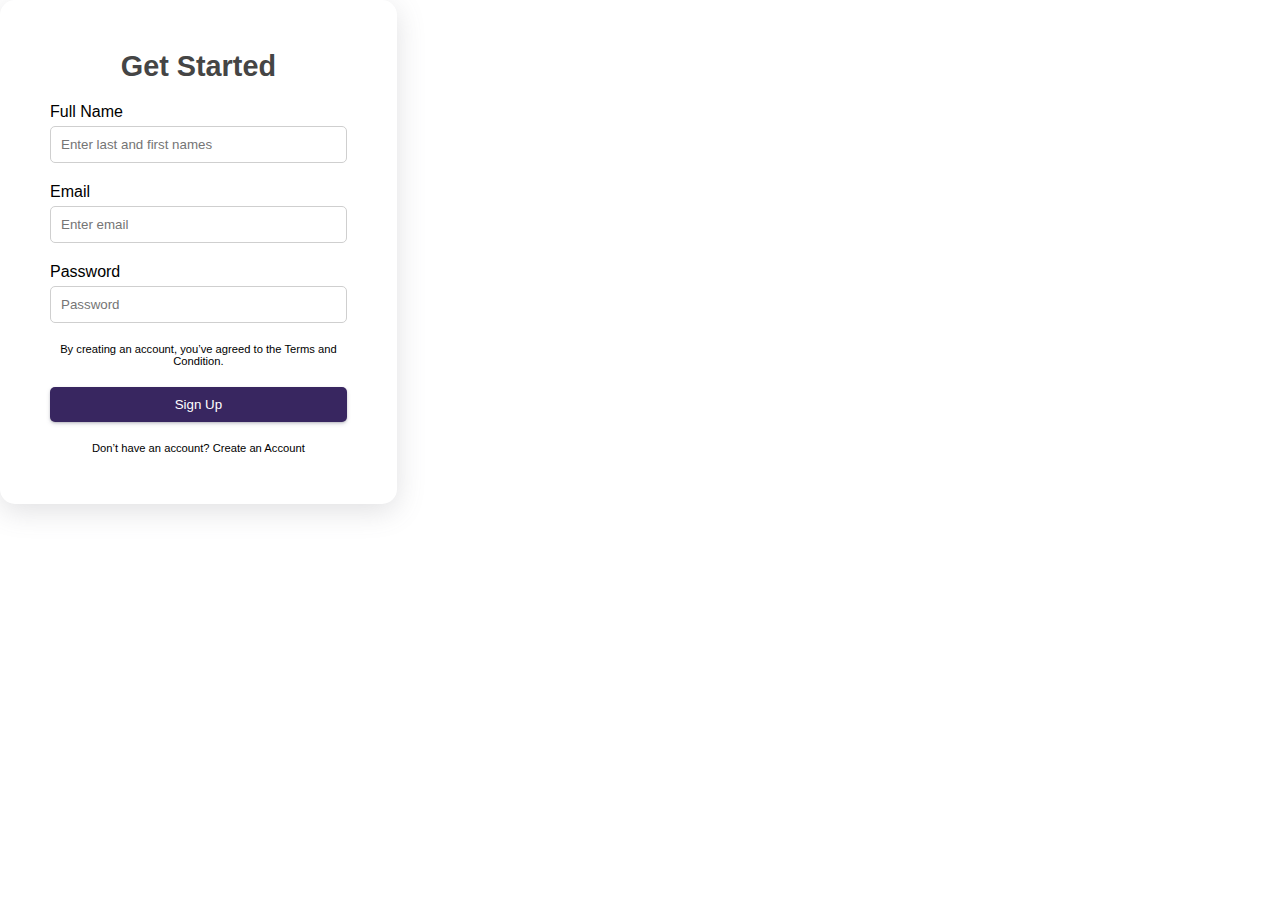
<file: getStarted.html>
<!DOCTYPE html>
<html lang="en">
<head>
    <meta charset="UTF-8">
    <meta name="viewport" content="width=device-width, initial-scale=1.0">
    <title>Document</title>
    <link rel="stylesheet" href="getStarted.css">
</head>
<body>
    <div class="mainContainer">


    <main>
        <h3>Get Started</h3>
        <form>
            <div class="input-field">
                <span>Full Name</span>
                <input type="text" placeholder="Enter last and first names">
            </div>
            <div class="input-field">
                <span>Email</span>
                <input type="text" placeholder="Enter email">
            </div>
            <div class="input-field">
                <span>Password</span>
                <input type="text" placeholder="Password">
            </div>
            <p>By creating an account, you’ve agreed to the <span>Terms</span> and <span>Condition.</span></p>
            <button>Sign Up</button>
        </form>
        <p>Don’t have an account? <span>Create an Account</span></p>
    </main>
</div>
</body>
</html>
</file>
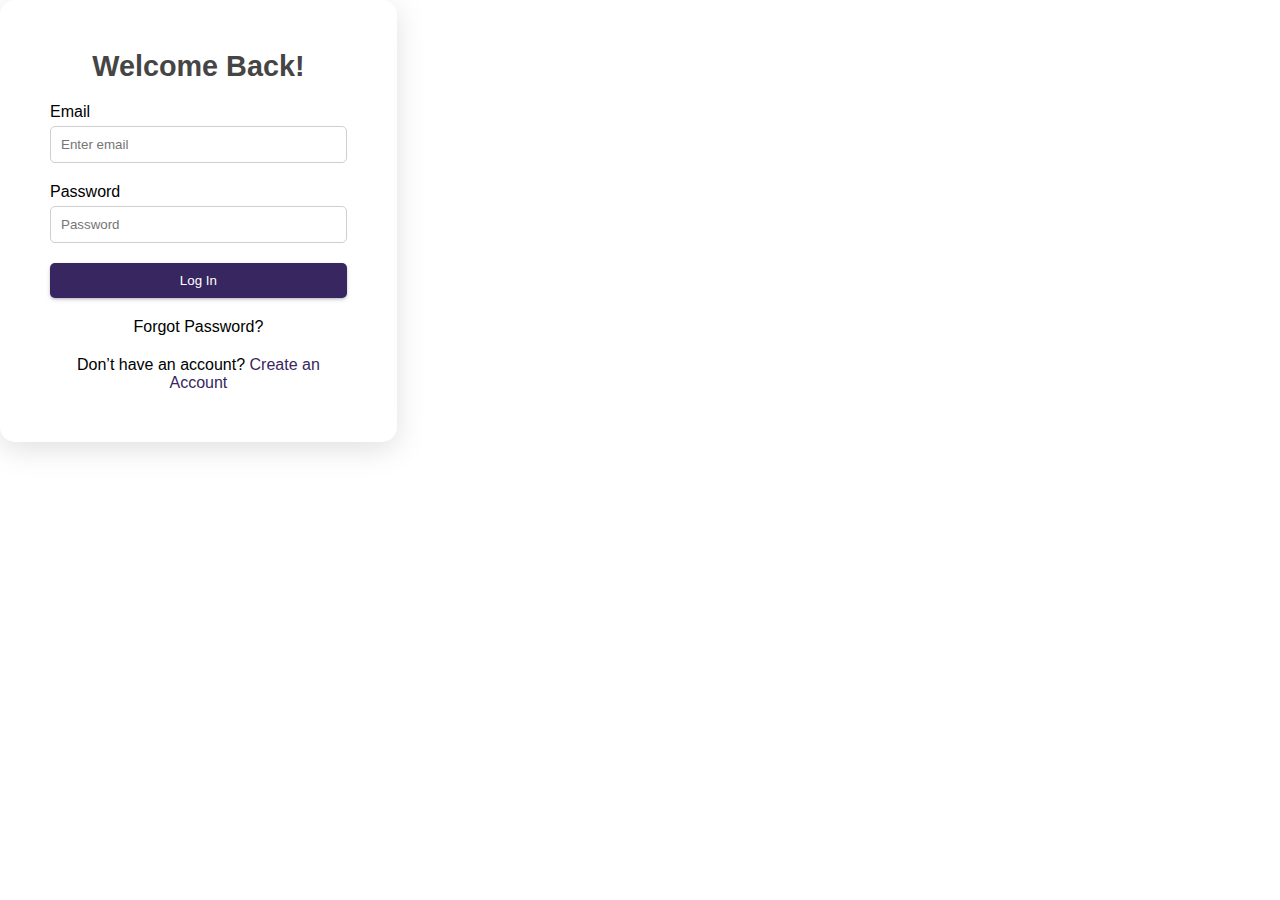
<file: login.html>
<!DOCTYPE html>
<html lang="en">
<head>
    <meta charset="UTF-8">
    <meta name="viewport" content="width=device-width, initial-scale=1.0">
    <title>Document</title>
    <link rel="stylesheet" href="getStarted.css">
</head>
<body>
   <div class="mainContainer">
    <div class="main">

        <h3>Welcome Back!</h3>
        <form>
            <div class="input-field">
                <span>Email</span>
                <input type="text" placeholder="Enter email">
            </div>
            <div class="input-field">
                <span>Password</span>
                <input type="text" placeholder="Password">
            </div>
            <button>Log In</button>
        </form>
        <p>Forgot Password?</p>
        <p>Don’t have an account? <span class="change">Create an Account</span></p>
    </div>
   </div> 
</body>
</html>
</file>
<file: getStarted.css>
* {
  margin: 0;
  padding: 0;
  box-sizing: border-box;
  font-family: "Alegreya Sans SC", sans-serif;
  font-family: "Montserrat", sans-serif;
  font-family: "Roboto", sans-serif;
}
div.reset,
div.mainContainer1,
div.mainContainer2 {
  width: 100%;
  height: 100vh;
  background-color: rgba(18, 18, 18, 0.8);
  display: flex;
  justify-content: center;
  align-items: center;
  position: absolute;
  z-index: 9999;
  visibility: hidden;
}
div.show1 {
  visibility: visible;
}

div.main,
main {
  width: 31%;
  height: auto;
  padding: 50px;
  border-radius: 15px;
  box-shadow: rgba(100, 100, 111, 0.2) 0px 7px 29px 0px;
  background-color: white;
  display: flex;
  flex-direction: column;
  row-gap: 20px;
}
div.main form div.input-field,
main form div.input-field {
  width: 100%;
  height: auto;
  display: flex;
  flex-direction: column;
  row-gap: 5px;
}
div.main form,
main form {
  display: flex;
  flex-direction: column;
  row-gap: 20px;
}
div.mainContainer1 div.main div.close {
  width: 10%;
  height: 22px;
  display: flex;
  justify-content: flex-end;
  align-self: flex-end;
}
div.mainContainer2 div.main div.close,
div.reset div.resetMain div.close {
  width: 10%;
  height: 22px;
  display: flex;
  justify-content: flex-end;
  align-self: flex-end;
}
div.verify h3,
div.resetMain h3,
div.main h3,
main h3 {
  font-size: 1.8rem;
  font-weight: 600;
  color: rgba(69, 69, 69, 1);
  text-align: center;
}
div.main form div.input-field input,
main form div.input-field input {
  border: 1px solid rgba(207, 207, 207, 1);
  width: 100%;
  padding: 10px 10px;
  border-radius: 5px;
}
main form p,
main p {
  font-size: 0.7rem;
  text-align: center;
}
div.main form button,
main form button {
  width: 100%;
  background-color: rgba(56, 38, 96, 1);
  border-radius: 5px;
  padding: 10px 0;
  border: none;
  outline: none;
  color: white;
  box-shadow: rgba(50, 50, 93, 0.25) 0px 2px 5px -1px,
    rgba(0, 0, 0, 0.3) 0px 1px 3px -1px;
}
div.main p {
  text-align: center;
}
div.main .change {
  color: rgba(56, 38, 96, 1);
}
div.reset div.verify,
div.reset div.resetMain {
  width: 31%;
  height: auto;
  padding: 50px 50px 120px 50px;
  border-radius: 15px;
  box-shadow: rgba(100, 100, 111, 0.2) 0px 7px 29px 0px;
  background-color: white;
  display: flex;
  flex-direction: column;
  row-gap: 20px;
}
div.reset div.verify {
  row-gap: 30px;
}
div.reset div.resetMain form div {
  display: flex;
  flex-direction: column;
  row-gap: 5px;
}
div.reset div.resetMain form {
  display: flex;
  flex-direction: column;
  row-gap: 50px;
}
div.reset div.verify p,
div.reset div.resetMain p {
  width: 80%;
  text-align: center;
  margin: auto;
}
div.reset div.resetMain div.input input {
  border: 1px solid rgba(207, 207, 207, 1);
  width: 100%;
  padding: 15px 10px;
  border-radius: 5px;
}
div.reset div.verify form div.buttons .first,
div.reset div.resetMain form button {
  border: none;
  outline: none;
  color: white;
  background-color: rgba(56, 38, 96, 1);
  padding: 8px 0;
  border-radius: 5px;
  box-shadow: rgba(50, 50, 93, 0.25) 0px 2px 5px -1px,
    rgba(0, 0, 0, 0.3) 0px 1px 3px -1px;
}
div.reset div.verify form div.group {
  width: 100%;
  height: auto;
  display: flex;
  flex-direction: row;
  justify-content: center;
  align-items: center;
  column-gap: 20px;
}
div.reset div.verify form div.group input {
  padding: 15px 15px;
  width: 15%;
  height: 50px;
  border-radius: 5px;
  outline: none;
  border: 1px solid rgba(207, 207, 207, 1);
}
input[type="number"]::-webkit-inner-spin-button,
input[type="number"]::-webkit-outer-spin-button {
  -webkit-appearance: none;
  appearance: none;
  margin: 0;
}
/* div.group input:focus {
    border-color: black; 
  } */
div.buttons {
  width: 100%;
  height: auto;
  display: flex;
  flex-direction: column;
  row-gap: 10px;
}
div.buttons button:nth-child(2) {
  width: 100%;
  background: none;
  outline: none;
  border: none;
  color: rgba(56, 38, 96, 1);
}
div.reset div.verify form {
  display: flex;
  flex-direction: column;
  row-gap: 50px;
}
</file>
